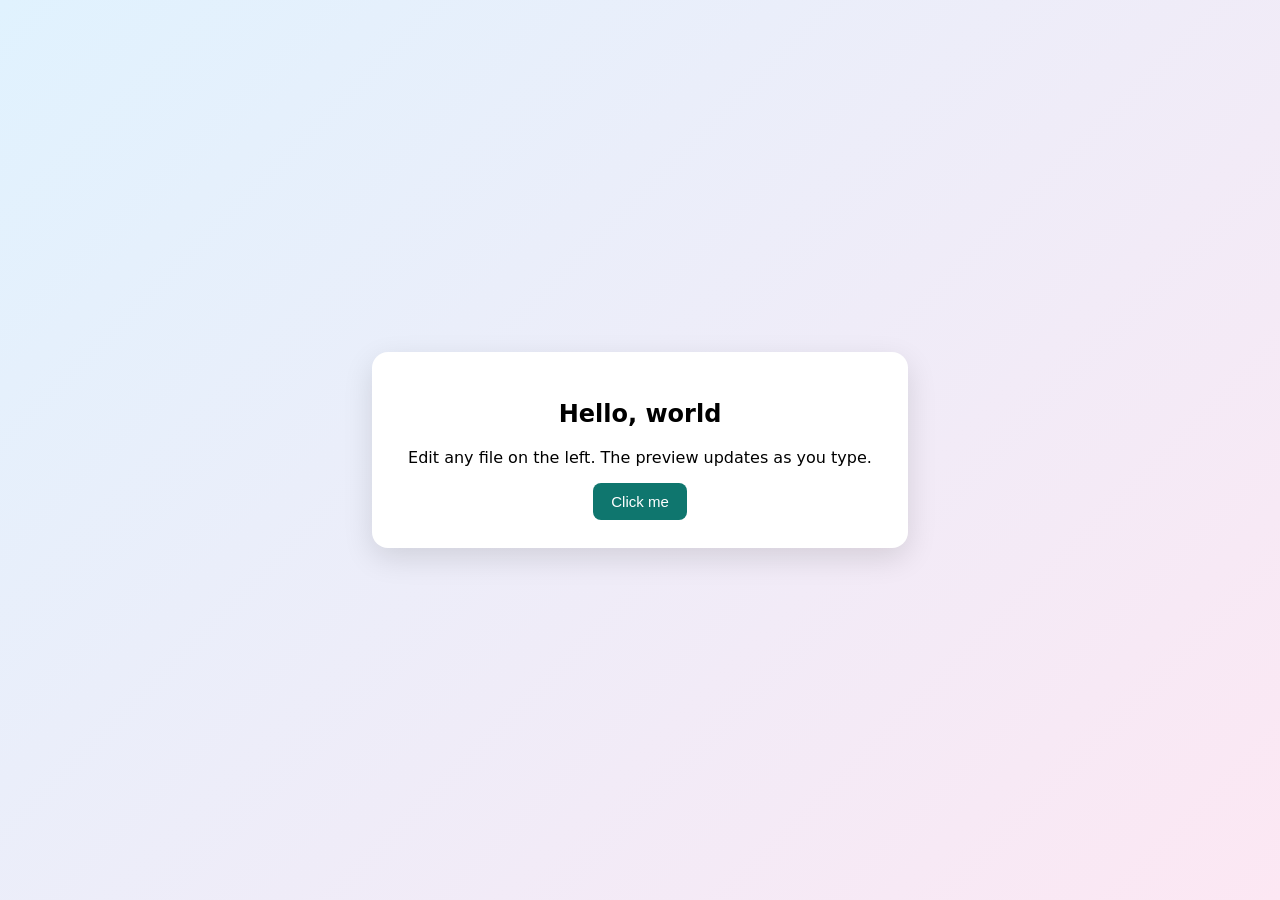
<file: Week3/index.html>
<!DOCTYPE html>
<html lang="en">
<head>
    <meta charset="UTF-8">
    <title>My page</title>
    <link rel ="stylesheet" href="styles.css">
</head>
<body>
    <div class="card">
        <h2>Hello, world</h2>
        <p>Edit any file on the left. The preview updates as you type.</p>
        <button id="btn">Click me</button>
    </div>
    <script src="script.js"></script>
</body>
</html>
</file>
<file: Week3/styles.css>
body{
    margin: 0;
    min-height: 100vh;
    display: grid;
    place-items: center;
    font-family: system-ui, sans-serif;
    background: linear-gradient(135deg, #e0f2fe, #fce7f3);
}

.card{
    background-color: white;
    padding: 28px 36px;
    border-radius: 16px;
    box-shadow: 0 10px 30px rgba(0, 0, 0, .12);
    text-align: center;
}
button{
    padding: 10px 18px;
    border: 0;
    border-radius: 8px;
    background-color: #0f766e;
    color: white;
    font-size: 15px;
    cursor: pointer;
}
</file>
